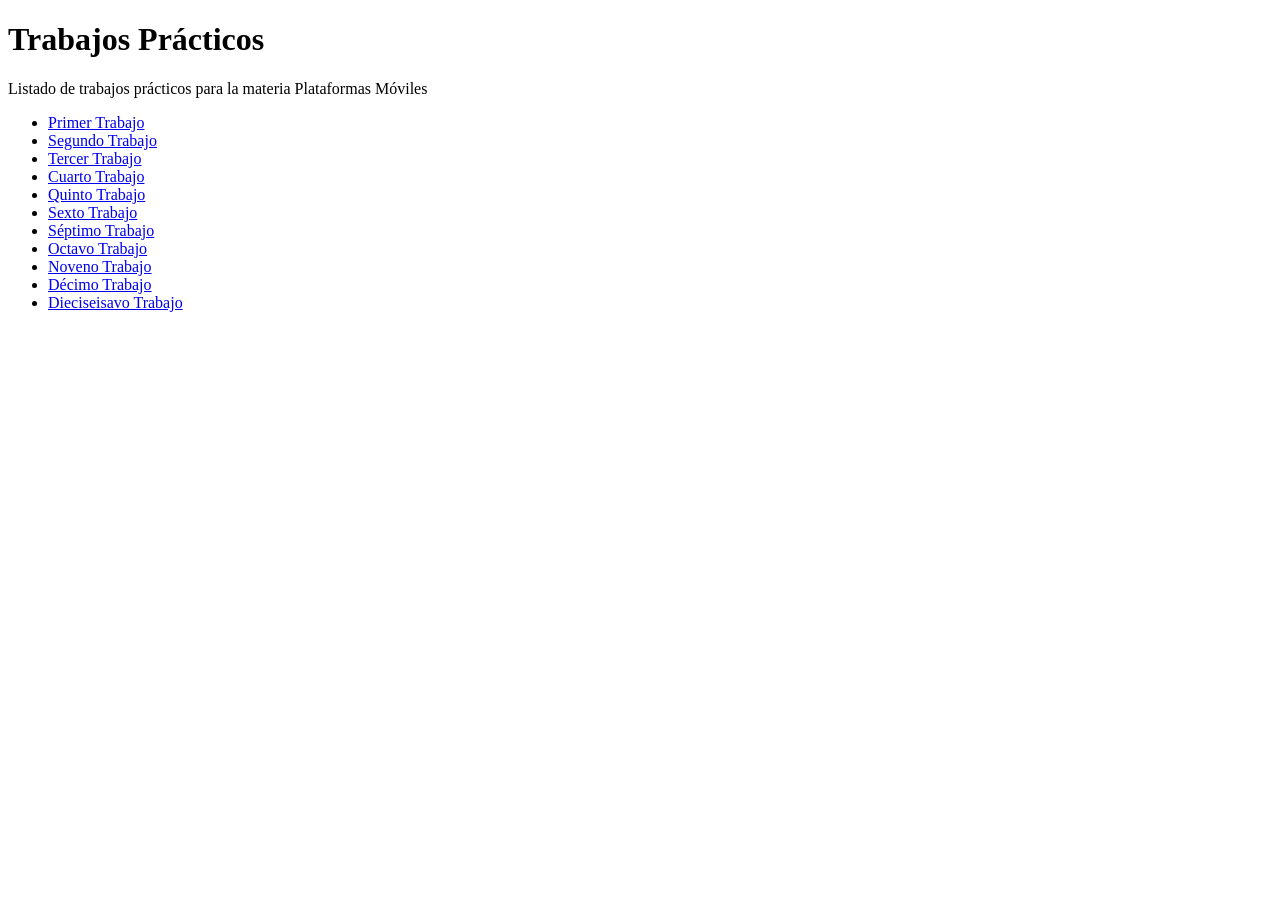
<file: index.html>
<!DOCTYPE html>
<html>
   <head>
      <title>Hola Mundo!</title>
   </head>
   <body>
     <h1>Trabajos Prácticos</h1>
     <p>Listado de trabajos prácticos para la materia Plataformas Móviles</p>
     <ul>
       <li><a href="tp-1/">Primer Trabajo</a></li>
       <li><a href="tp-2/index.html">Segundo Trabajo</a></li>
       <li><a href="tp-3/index.html">Tercer Trabajo</a></li>
       <li><a href="tp-4/index.html">Cuarto Trabajo</a></li>
       <li><a href="tp-5/index.html">Quinto Trabajo</a></li>
       <li><a href="tp-6/index.html">Sexto Trabajo</a></li> 
       <li><a href="tp-7/index.html">Séptimo Trabajo</a></li> 
       <li><a href="tp-8/index.html">Octavo Trabajo</a></li> 
       <li><a href="tp-9/index.html">Noveno Trabajo</a></li>
       <li><a href="tp-10/index.html">Décimo Trabajo</a></li>
       <li><a href="tp-16/index.html">Dieciseisavo Trabajo</a></li>
     </ul>
   </body>
</html>
</file>
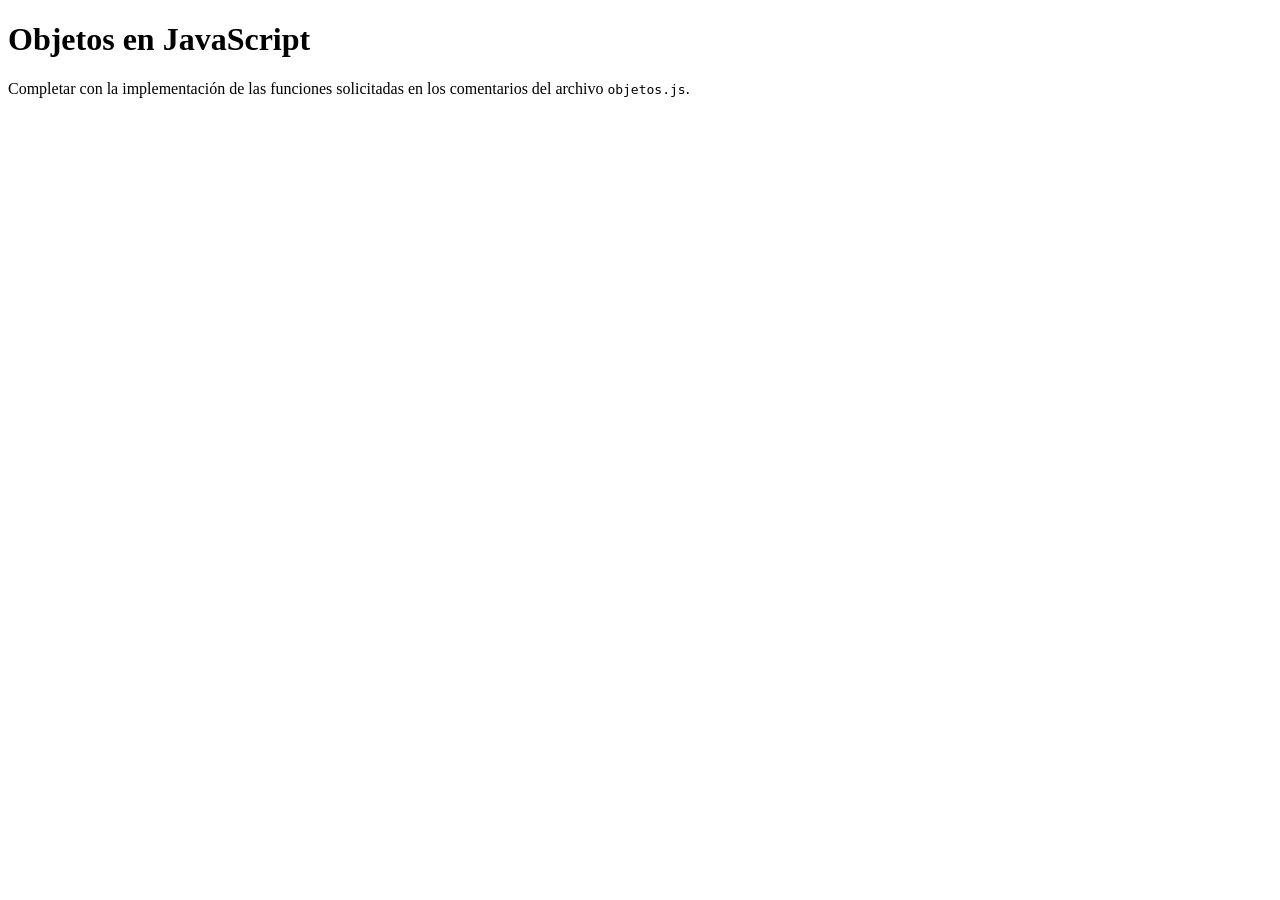
<file: tp-10/index.html>
<!DOCTYPE html>
<html>
<head>
    <meta charset="utf-8">
    <meta name="viewport" content="width=device-width, initial-scale=1">
    <title>Objetos en JavaScript</title>
</head>
<body>
    <h1>Objetos en JavaScript</h1>
    <p>Completar con la implementación de las funciones solicitadas en los comentarios del archivo <code>objetos.js</code>.</p>
    <script src="objetos.js"></script>
</body>
</html>
</file>
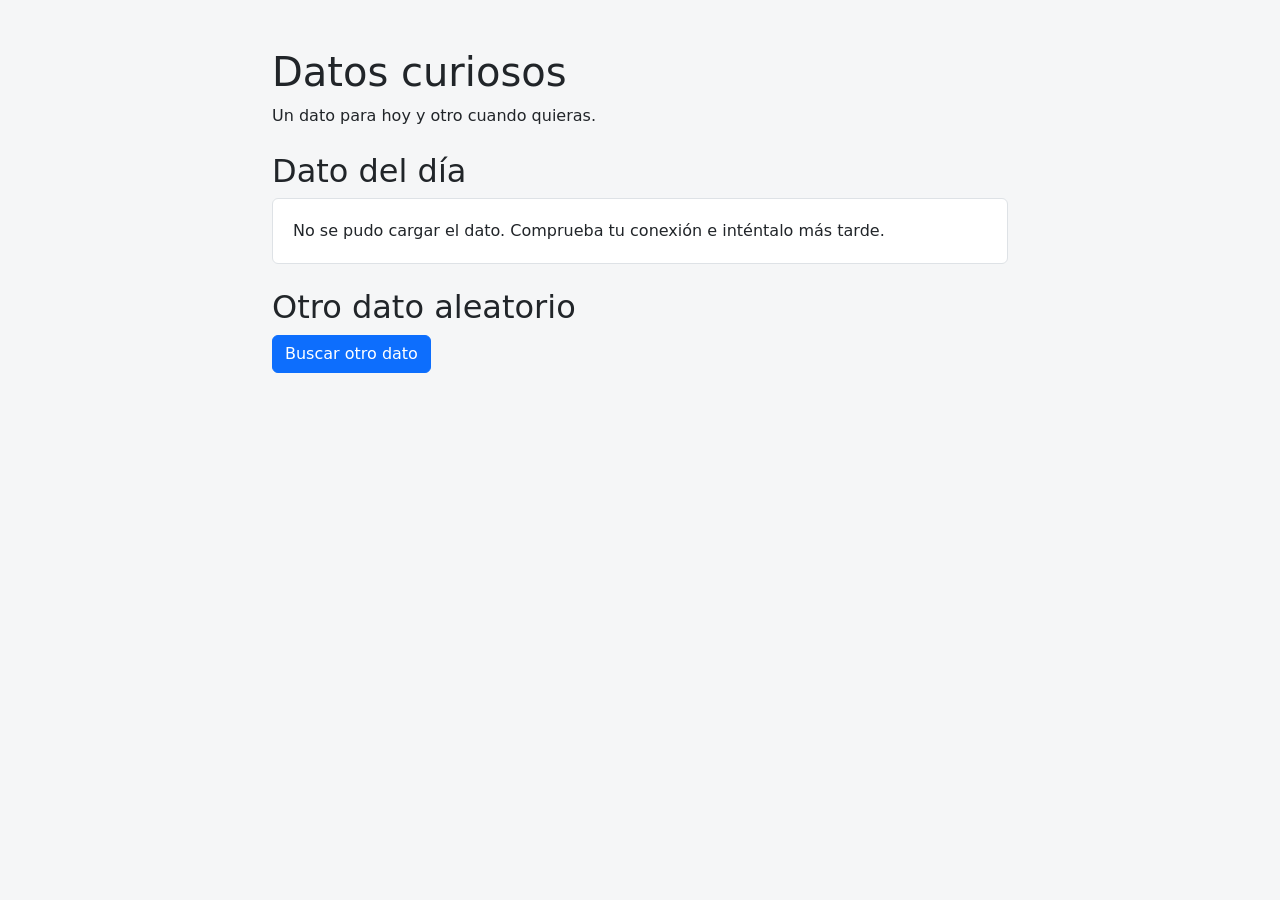
<file: tp-16/index.html>
<!doctype html>
<html lang="es">
<head>
	<meta charset="utf-8">
	<meta name="viewport" content="width=device-width, initial-scale=1">
	<title>Datos curiosos</title>
	<link href="https://cdn.jsdelivr.net/npm/bootstrap@5.3.3/dist/css/bootstrap.min.css" rel="stylesheet">
	<link href="style.css" rel="stylesheet">
	<script src="script.js" defer></script>
</head>
<body>
	<main class="container">
		<h1>Datos curiosos</h1>
		<p>Un dato para hoy y otro cuando quieras.</p>

		<h2>Dato del día</h2>
		<p id="daily-fact">Cargando dato...</p>
		<a id="daily-source" target="_blank" rel="noopener noreferrer" hidden>Ver fuente</a>

		<h2>Otro dato aleatorio</h2>
		<button class="btn btn-primary" id="random-button" type="button">Buscar otro dato</button>
		<p id="random-fact" hidden></p>
		<a id="random-source" target="_blank" rel="noopener noreferrer" hidden>Ver fuente</a>
	</main>
</body>
</html>
</file>
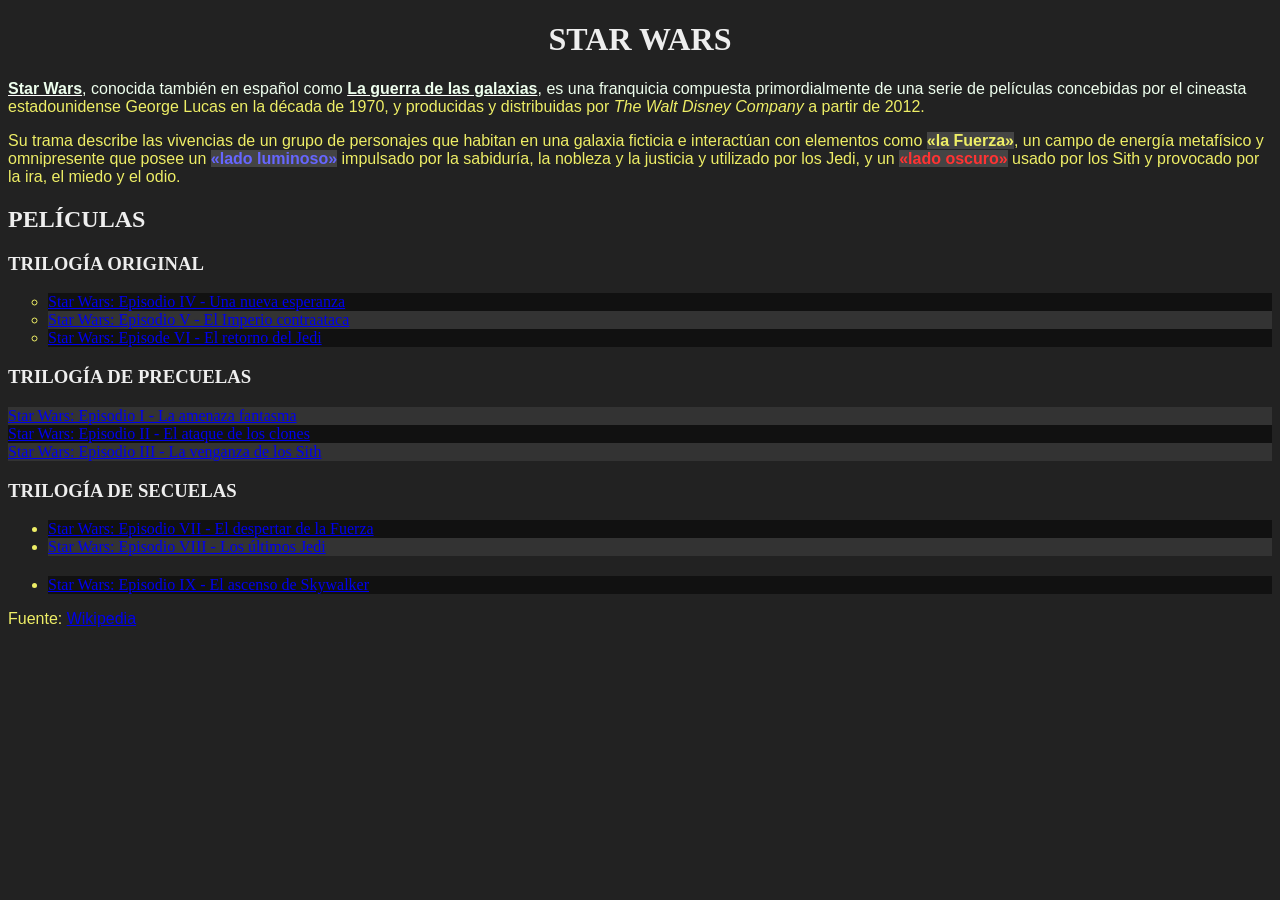
<file: tp-2/index.html>
<!DOCTYPE html>
<html>
<head>
    <meta charset="utf-8">
    <meta name="viewport" content="width=device-width, initial-scale=1">
    <title>TP2 - Selectores CSS</title>
    <link rel="stylesheet" href="index_style.css">
</head>
<body>
    <h1>Star Wars</h1>
    <p><span class="first-line"><strong>Star Wars</strong>, conocida también en español como <strong>La guerra de las galaxias</strong>, es una franquicia compuesta primordialmente de una serie de películas concebidas por el cineasta</span> estadounidense George Lucas en la década de 1970, y producidas y distribuidas por <a>The Walt Disney Company</a> a partir de 2012.</p>
    <p>Su trama describe las vivencias de un grupo de personajes que habitan en una galaxia ficticia e interactúan con elementos como <span class="the-force">«la Fuerza»</span>, un campo de energía metafísico y omnipresente que posee un <span class="the-force light-side">«lado luminoso»</span> impulsado por la sabiduría, la nobleza y la justicia y utilizado por los Jedi, y un <span class="the-force dark-side">«lado oscuro»</span> usado por los Sith y provocado por la ira, el miedo y el odio.</p>
    <h2>Películas</h2>
    <h3>Trilogía Original</h3>
    <ul id="og-trilogy" class="movies-list">
        <li id="a"><a href="https://es.wikipedia.org/wiki/Star_Wars:_Episodio_IV_-_Una_nueva_esperanza">Star Wars: Episodio IV - Una nueva esperanza</a></li>
        <li id="b"><a href="https://es.wikipedia.org/wiki/Star_Wars:_Episodio_V_-_El_Imperio_contraataca">Star Wars: Episodio V - El Imperio contraataca</a></li>
        <li id="a"><a href="https://es.wikipedia.org/wiki/Star_Wars:_Episode_VI_-_Return_of_the_Jedi">Star Wars: Episode VI - El retorno del Jedi</a></li>
    </ul>
    <h3>Trilogía de precuelas</h3>
    <ul id="pre-trilogy" class="movies-list">
        <li id="b"><a href="https://es.wikipedia.org/wiki/Star_Wars:_Episodio_I_-_La_amenaza_fantasma">Star Wars: Episodio I - La amenaza fantasma</a></li>
        <li id="a"><a href="https://es.wikipedia.org/wiki/Star_Wars:_Episodio_II_-_El_ataque_de_los_clones">Star Wars: Episodio II - El ataque de los clones</a></li>
        <li id="b"><a href="https://es.wikipedia.org/wiki/Star_Wars:_Episodio_III_-_La_venganza_de_los_Sith">Star Wars: Episodio III - La venganza de los Sith</a></li>
    </ul>
    <h3>Trilogía de secuelas</h3>
    <ul class="movies-list">
        <li id="a"><a href="https://es.wikipedia.org/wiki/Star_Wars:_Episodio_VII_-_El_despertar_de_la_Fuerza">Star Wars: Episodio VII - El despertar de la Fuerza</a></li>
        <li id="b"><a href="https://es.wikipedia.org/wiki/Star_Wars:_Episodio_VIII_-_Los_últimos_Jedi">Star Wars: Episodio VIII - Los últimos Jedi</a></li>
        <li id="a" class="last"><a href="https://es.wikipedia.org/wiki/Star_Wars:_Episodio_IX_-_El_ascenso_de_Skywalker">Star Wars: Episodio IX - El ascenso de Skywalker</a></li>
    </ul>
    <p>Fuente: <a href="https://es.wikipedia.org/wiki/Star_Wars">Wikipedia</a></p>
</body>
</html>
</file>
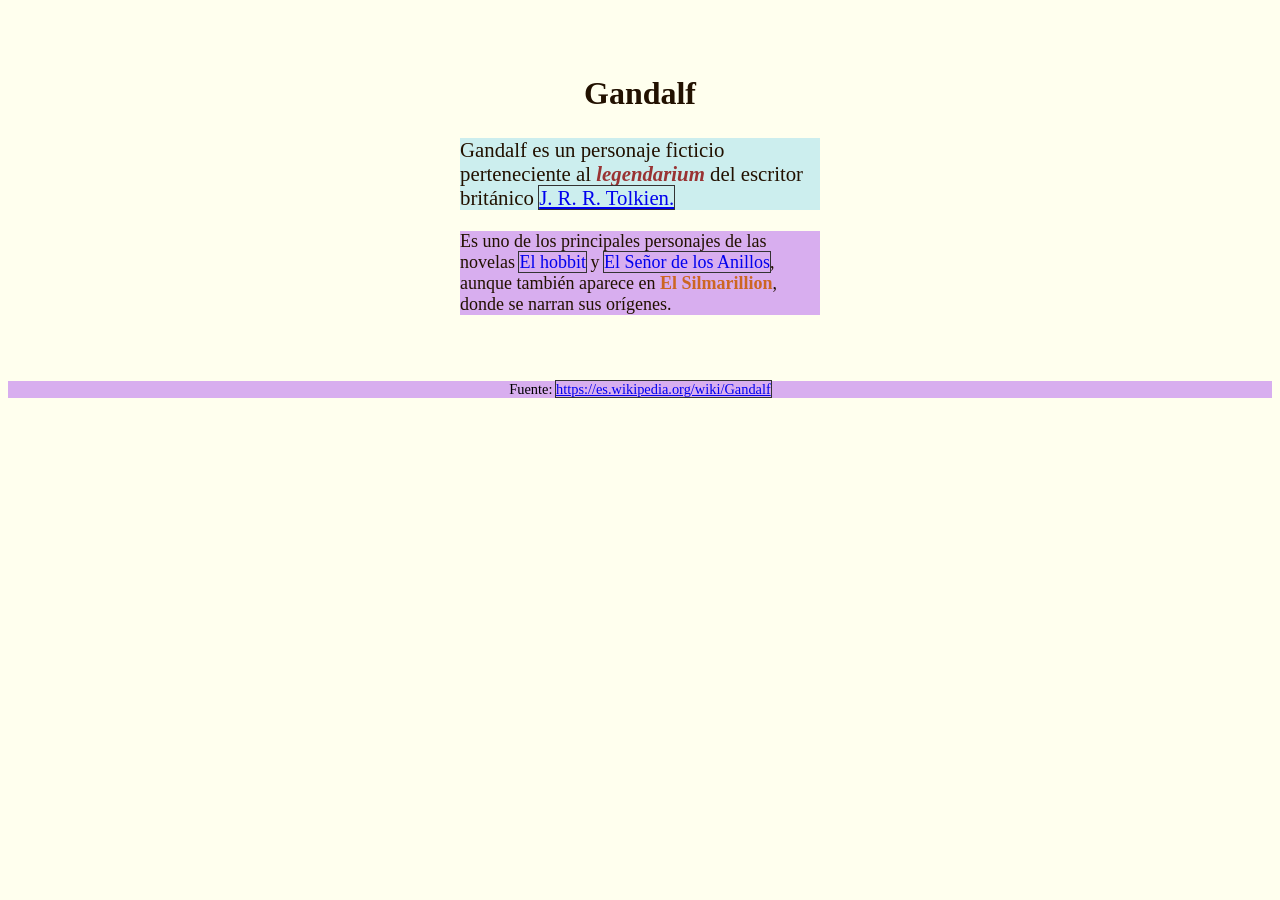
<file: tp-3/index.html>
<!DOCTYPE html>
<html lang="es">
<head>
	<meta charset="utf-8">
	<meta name="viewport" content="width=device-width, initial-scale=1">
	<title>TP3 - Especificidad CSS</title>
	<link rel="stylesheet" type="text/css" href="style.css">
	<style type="text/css">
		body {
			font-size: 18px;
			background-color: #ffe;
			color: #210;
		}

		#contenedor {
			max-width: 40ch;
			margin: 2rem auto;
			padding: 1rem;
		}

		h1 {
			font-size: 2rem;
			text-align: left;
		}

		p {
			font-family: sans-serif;
		}

		#primer-parrafo {
			font-size: 1.3rem;
			background-color: #eec;
		}

		p.importante em {
			font-weight: bold;
			color: #144;
		}

		p.novelas a {
			outline: none;
			text-decoration: none;
		}
		p.novelas a:hover {
			text-decoration: underline;
			background-color: #ccd;
		}

		body p.fuente.parrafo {
			color: #bbb;
			font-size: 0.9rem;
			opacity: 50%;
			text-align: center;
		}
		/*6*/
		body p.fuente.parrafo {
        	opacity: 100%;
    	}

		/*bonus tracks*/
		
	</style>
</head>
<body>
	<article id="contenedor">
		<h1 class="titulo">Gandalf</h1>
		
		<p id="primer-parrafo" class="importante parrafo">
			Gandalf es un personaje ficticio perteneciente al <em>legendarium</em> del escritor británico <a href="https://es.wikipedia.org/wiki/J._R._R._Tolkien">J. R. R. Tolkien.</a>
		</p>
		
		<p class="novelas parrafo">
			Es uno de los principales personajes de las novelas <a href="https://es.wikipedia.org/wiki/El_hobbit">El hobbit</a> y <a href="https://es.wikipedia.org/wiki/El_Señor_de_los_Anillos">El Señor de los Anillos</a>, aunque también aparece en <span class="complicado" style="color: #622">El Silmarillion</span>, donde se narran sus orígenes.
		</p>
	</article>

	<p class="fuente parrafo">
		Fuente: <a href="https://es.wikipedia.org/wiki/Gandalf">https://es.wikipedia.org/wiki/Gandalf</a>
	</p>
</body>
</html>
</file>
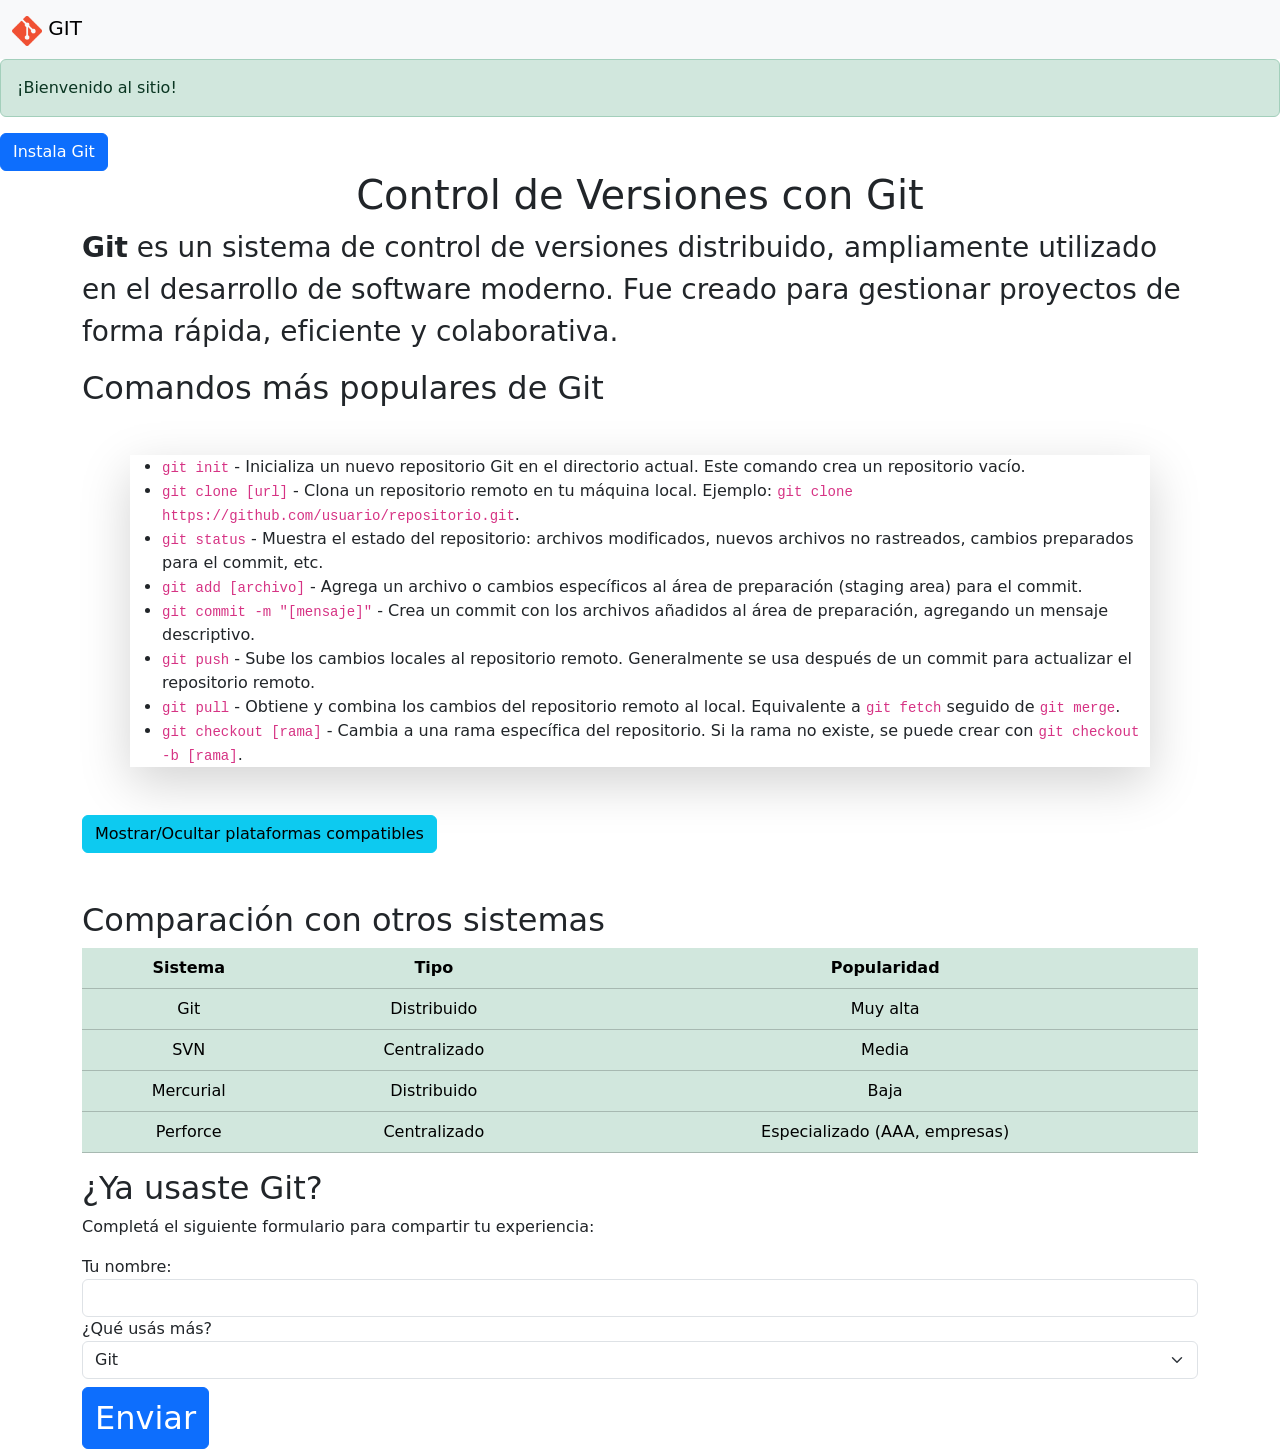
<file: tp-5/index.html>
<!DOCTYPE html>
<html lang="es">
<head>
    <meta charset="UTF-8">
    <meta name="viewport" content="width=device-width, initial-scale=1.0">
    <title>Control de Versiones con Git</title>
    <link href="https://cdn.jsdelivr.net/npm/bootstrap@5.3.0/dist/css/bootstrap.min.css" rel="stylesheet" integrity="sha384-9ndCyUaIbzAi2FUVXJi0CjmCapSmO7SnpJef0486qhLnuZ2cdeRhO02iuK6FUUVM" crossorigin="anonymous">
</head>
<body>
    <nav class="navbar bg-body-tertiary">
        <div class="container-fluid">
            <a class="navbar-brand" href="https://git-scm.org">
            <img src="git.png" alt="Logo" width="30" height="30" class="d-inline-block align-text-top">
            GIT
            </a>
        </div>
    </nav>


    <div class="alert alert-success" role="alert">
        ¡Bienvenido al sitio!
    </div>


    <button type="button" class="btn btn-primary" data-bs-toggle="modal" data-bs-target="#miModal">
        Instala Git
    </button>
    <div class="modal fade" id="miModal" tabindex="-1">
        <div class="modal-dialog">
            <div class="modal-content">
                <div class="modal-header">
                    <h5 class="modal-title">Link de instalación</h5>
                    <button type="button" class="btn-close" data-bs-dismiss="modal"></button>
                </div>
                <div class="modal-body">
                    <a href="https://git-scm.com/install/windows">¡Haz clic para instalar Git!</a>
                </div>
                <div class="modal-footer">
                    <button type="button" class="btn btn-secondary" data-bs-dismiss="modal">
                        Cerrar
                    </button>
                </div>
            </div>
        </div>
    </div>


    <div class="container">
        <h1 class="text-center">Control de Versiones con Git</h1>

        <p class="fs-3"><strong>Git</strong> es un sistema de control de versiones distribuido, ampliamente utilizado en el desarrollo de
            software moderno. Fue creado para gestionar proyectos de forma rápida, eficiente y colaborativa.</p>

        <h2>Comandos más populares de Git</h2>
        <ul class="m-5 shadow-lg">
            <li><code>git init</code> - Inicializa un nuevo repositorio Git en el directorio actual. Este comando crea un repositorio vacío.</li>
            <li><code>git clone [url]</code> - Clona un repositorio remoto en tu máquina local. Ejemplo: <code>git clone https://github.com/usuario/repositorio.git</code>.</li>
            <li><code>git status</code> - Muestra el estado del repositorio: archivos modificados, nuevos archivos no rastreados, cambios preparados para el commit, etc.</li>
            <li><code>git add [archivo]</code> - Agrega un archivo o cambios específicos al área de preparación (staging area) para el commit.</li>
            <li><code>git commit -m "[mensaje]"</code> - Crea un commit con los archivos añadidos al área de preparación, agregando un mensaje descriptivo.</li>
            <li><code>git push</code> - Sube los cambios locales al repositorio remoto. Generalmente se usa después de un commit para actualizar el repositorio remoto.</li>
            <li><code>git pull</code> - Obtiene y combina los cambios del repositorio remoto al local. Equivalente a <code>git fetch</code> seguido de <code>git merge</code>.</li>
            <li><code>git checkout [rama]</code> - Cambia a una rama específica del repositorio. Si la rama no existe, se puede crear con <code>git checkout -b [rama]</code>.</li>
        </ul>


        
            <button class="btn btn-info" type="button" data-bs-toggle="collapse" data-bs-target="#contenido">
                Mostrar/Ocultar plataformas compatibles
            </button><br><br><br>
        
        <div class="collapse" id="contenido">
            <div class="card card-body">
                Git puede utilizarse junto con GitHub, GitLab y Bitbucket para alojar repositorios remotos.
            </div>
        </div>


        <h2>Comparación con otros sistemas</h2>
        <table class="table table-success text-center">
            <thead>
                <tr>
                    <th>Sistema</th>
                    <th>Tipo</th>
                    <th>Popularidad</th>
                </tr>
            </thead>
            <tbody>
                <tr>
                    <td>Git</td>
                    <td>Distribuido</td>
                    <td>Muy alta</td>
                </tr>
                <tr>
                    <td>SVN</td>
                    <td>Centralizado</td>
                    <td>Media</td>
                </tr>
                <tr>
                    <td>Mercurial</td>
                    <td>Distribuido</td>
                    <td>Baja</td>
                </tr>
                <tr>
                    <td>Perforce</td>
                    <td>Centralizado</td>
                    <td>Especializado (AAA, empresas)</td>
                </tr>
            </tbody>
        </table>

        <h2>¿Ya usaste Git?</h2>
        <p>Completá el siguiente formulario para compartir tu experiencia:</p>

        <form class="form">
            <label for="nombre">Tu nombre:</label>
            <input type="text" id="nombre" name="nombre" class="form-control">

            <label for="experiencia">¿Qué usás más?</label><br>
            <select id="experiencia" name="experiencia" class="form-select">
                <option value="git">Git</option>
                <option value="github">Git + GitHub</option>
                <option value="otro">Otro sistema</option>
                <option value="ninguno">Todavía no uso ninguno</option>
            </select>

            <input type="submit" value="Enviar" class="btn btn-primary mt-2 fs-2" >
        </form>
    </div>

    <script src="https://cdn.jsdelivr.net/npm/bootstrap@5.3.0/dist/js/bootstrap.bundle.min.js" integrity="sha384-geWF76RCwLtnZ8qwWowPQNguL3RmwHVBC9FhGdlKrxdiJJigb/j/68SIy3Te4Bkz" crossorigin="anonymous"></script>
</body>
</html>
</file>
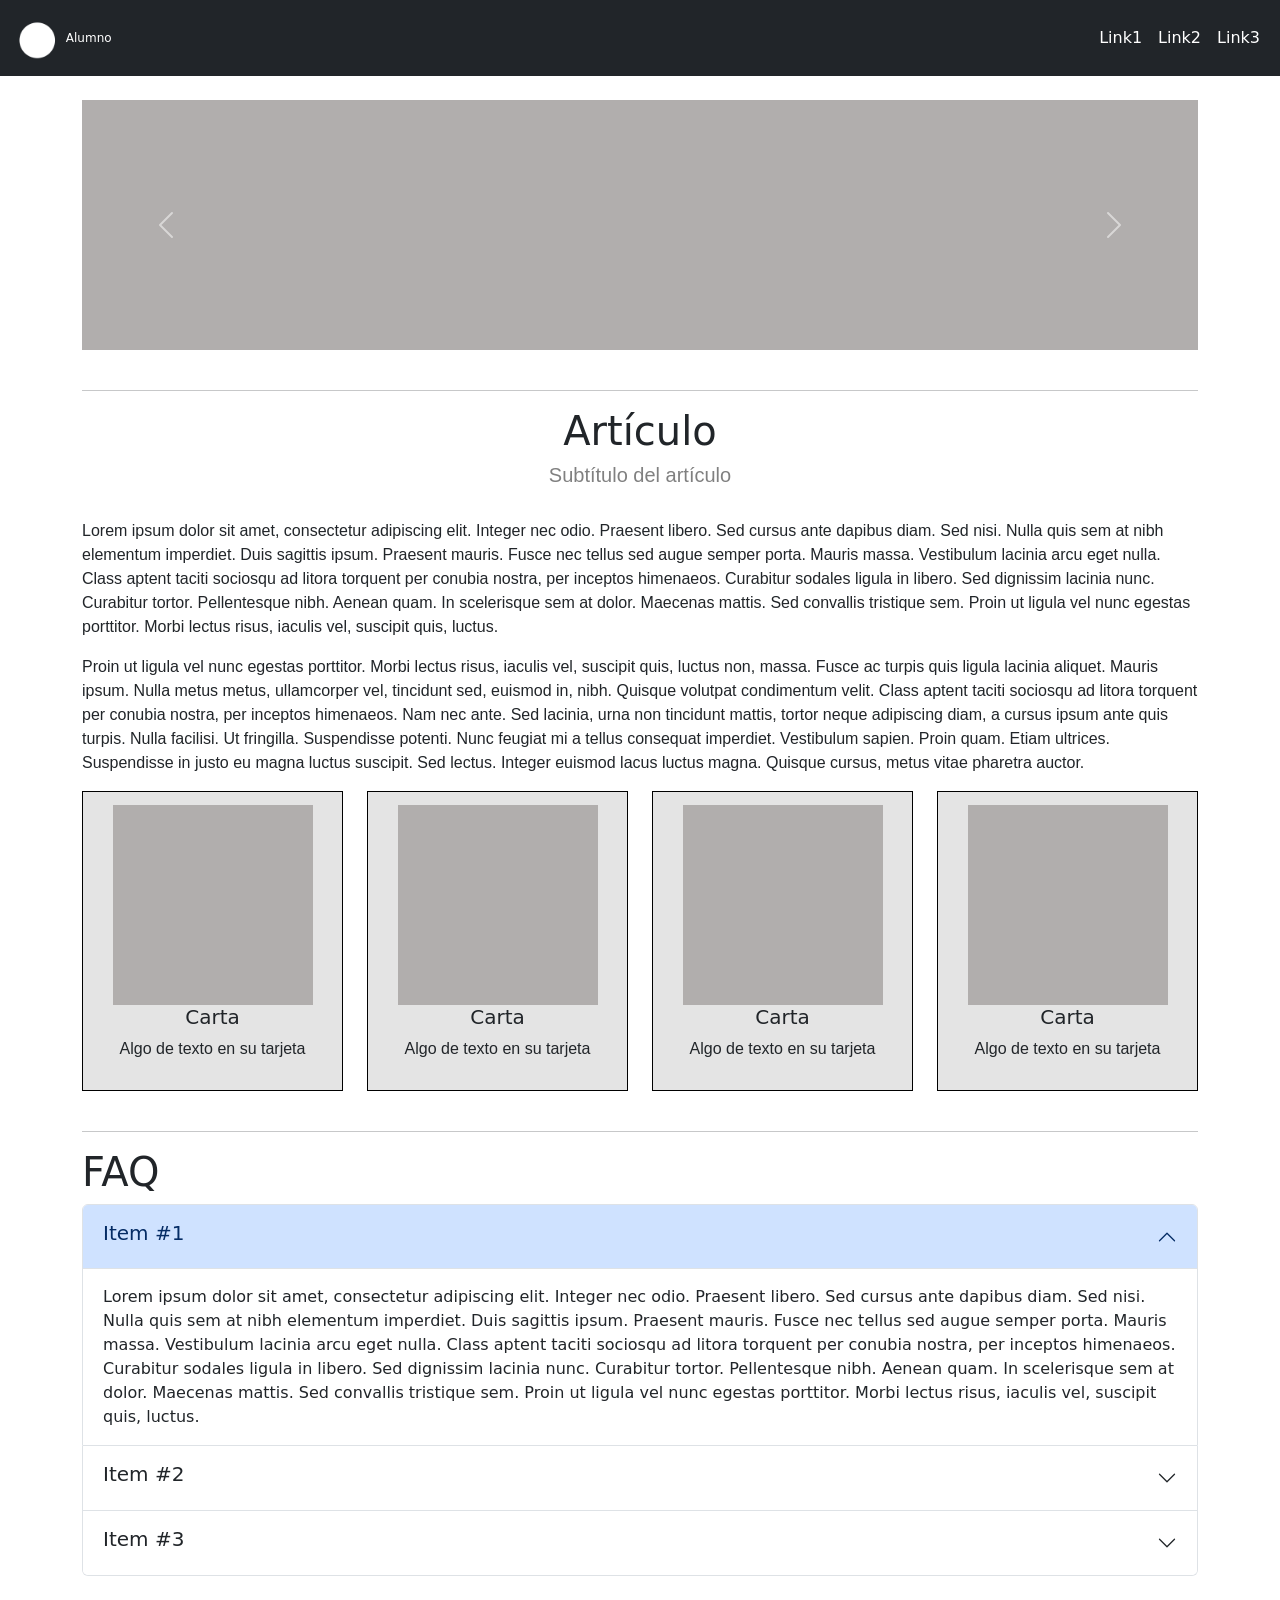
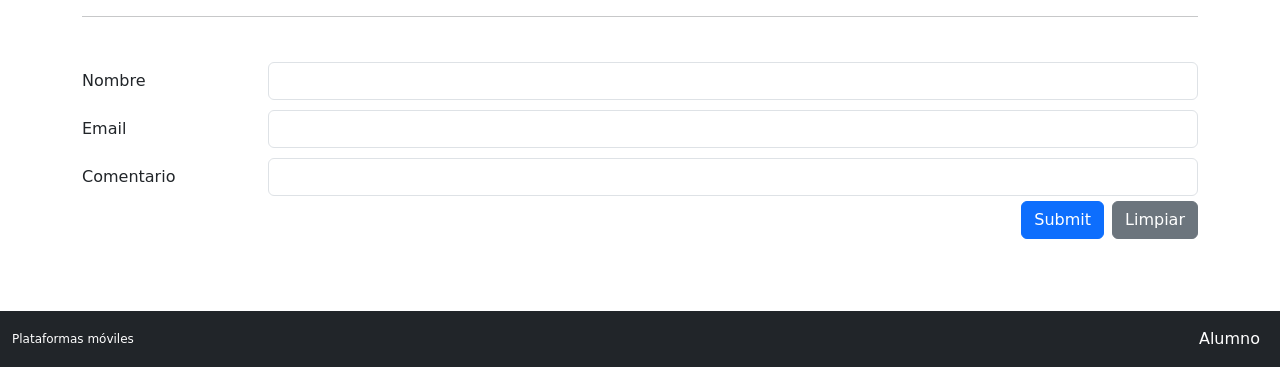
<file: tp-7/index.html>
<!DOCTYPE html>
<html lang="en">
<head>
    <meta charset="UTF-8">
    <meta http-equiv="X-UA-Compatible" content="IE=edge">
    <meta name="viewport" content="width=device-width, initial-scale=1.0">
    <title>tp-7</title>
    <link rel="stylesheet" href="style.css">
    <link href="https://cdn.jsdelivr.net/npm/bootstrap@5.3.0/dist/css/bootstrap.min.css" rel="stylesheet" integrity="sha384-9ndCyUaIbzAi2FUVXJi0CjmCapSmO7SnpJef0486qhLnuZ2cdeRhO02iuK6FUUVM" crossorigin="anonymous">
</head>
<body>
    <!--NAVBAR-->
    <nav class="navbar navbar-expand-lg bg-dark" data-bs-theme="dark">
        <div class="container-fluid">
            <a class="navbar-brand" href="#" style="font-size: 12px;">
                <img src="user.png" alt="Logo" width="50" height="50">
                Alumno
            </a>
            
            <div class="collapse navbar-collapse" id="navbarNavAltMarkup">
                <div class="navbar-nav ms-auto">
                    <a class="nav-link" href="#">Link1</a>
                    <a class="nav-link" href="#">Link2</a>
                    <a class="nav-link" href="#">Link3</a>
                 </div>
            </div>
        </div>
        <!--CONTENIDO OCULTO-->
        <button class="navbar-toggler ms-auto" type="button"
                data-bs-toggle="collapse"
                data-bs-target="#navbarNavAltMarkup">
            <span class="navbar-toggler-icon"></span>
        </button>
    </nav>
    

    <!--CONTAINER-->
    <div class="container">
        <!--CARROUSEL-->
        <br><div id="carousel" class="carousel slide">
            <div class="carousel-inner">
                <div class="carousel-item active">
                    <img src="grey.png" class="d-block w-100" alt="...">
                </div>
                <div class="carousel-item">
                    <img src="black.jpg" class="d-block w-100" alt="...">
                </div>
                <div class="carousel-item">
                    <img src="red.png" class="d-block w-100" alt="...">
                </div>
            </div>
            <button class="carousel-control-prev" type="button" data-bs-target="#carousel" data-bs-slide="prev">
                <span class="carousel-control-prev-icon" aria-hidden="true"></span>
                <span class="visually-hidden">Previous</span>
            </button>
            <button class="carousel-control-next" type="button" data-bs-target="#carousel" data-bs-slide="next">
                <span class="carousel-control-next-icon" aria-hidden="true"></span>
                <span class="visually-hidden">Next</span>
            </button>
        </div>

        <br><hr>

        <!--TÍTULOS-->
        <h1 id="articulo">Artículo</h1>
        <h5 style="text-align: center; font-family: sans-serif; color:grey">Subtítulo del artículo</h3><br>

        <!--TEXTO-->

        <p>Lorem ipsum dolor sit amet, consectetur adipiscing elit. Integer nec odio. Praesent libero. Sed cursus ante dapibus diam. Sed nisi. Nulla quis sem at nibh elementum imperdiet. Duis sagittis ipsum. 
            Praesent mauris. Fusce nec tellus sed augue semper porta. Mauris massa. Vestibulum lacinia arcu eget nulla. Class aptent taciti sociosqu ad litora torquent per conubia nostra, per inceptos himenaeos. 
            Curabitur sodales ligula in libero. Sed dignissim lacinia nunc. Curabitur tortor. Pellentesque nibh. Aenean quam. In scelerisque sem at dolor. Maecenas mattis. Sed convallis tristique sem. Proin ut 
            ligula vel nunc egestas porttitor. Morbi lectus risus, iaculis vel, suscipit quis, luctus.<p>

        <p>Proin ut ligula vel nunc egestas porttitor. Morbi lectus risus, iaculis vel, suscipit quis, luctus non, massa. Fusce ac turpis quis ligula lacinia aliquet. Mauris ipsum. Nulla metus metus, ullamcorper 
            vel, tincidunt sed, euismod in, nibh. Quisque volutpat condimentum velit. Class aptent taciti sociosqu ad litora torquent per conubia nostra, per inceptos himenaeos. Nam nec ante. Sed lacinia, urna non 
            tincidunt mattis, tortor neque adipiscing diam, a cursus ipsum ante quis turpis. Nulla facilisi. Ut fringilla. Suspendisse potenti. Nunc feugiat mi a tellus consequat imperdiet. Vestibulum sapien. Proin 
            quam. Etiam ultrices. Suspendisse in justo eu magna luctus suscipit. Sed lectus. Integer euismod lacus luctus magna. Quisque cursus, metus vitae pharetra auctor.</p>
        
        <!--GRID-->
        <div class="container-sm g-0">
            <div class="row g-4">
                <div class="col-12 col-lg-3 col-md-6">
                    <div class="content s1">
                        <img src="grey.png" alt="">
                        <h5>Carta</h5>
                        <p style="font-weight: 20;">Algo de texto en su tarjeta</p>
                    </div>
                </div>
                <div class="col-12 col-lg-3 col-md-6">
                    <div class="content s2">
                        <img src="grey.png" alt="">
                        <h5>Carta</h5>
                        <p style="font-weight: 20;">Algo de texto en su tarjeta</p>
                    </div>
                </div>
                <div class="col-12 col-lg-3 col-md-6">
                    <div class="content s3">
                        <img src="grey.png" alt="">
                        <h5>Carta</h5>
                        <p style="font-weight: 20;">Algo de texto en su tarjeta</p>
                    </div>
                </div>
                <div class="col-12 col-lg-3 col-md-6">
                    <div class="content s4">
                        <img src="grey.png" alt="">
                        <h5>Carta</h5>
                        <p style="font-weight: 20;">Algo de texto en su tarjeta</p>
                    </div>
                </div>
            </div>
        </div>

        <br><hr>

        <h1>FAQ</h1>

        <!--ACORDEÓN-->
        <div class="accordion" id="accordionExample">
            <div class="accordion-item">
              <h2 class="accordion-header">
                <button class="accordion-button" type="button" data-bs-toggle="collapse" data-bs-target="#collapseOne" aria-expanded="true" aria-controls="collapseOne">
                  <h5>Item #1</h5>
                </button>
              </h2>
              <div id="collapseOne" class="accordion-collapse collapse show" data-bs-parent="#accordionExample">
                <div class="accordion-body">
                    Lorem ipsum dolor sit amet, consectetur adipiscing elit. Integer nec odio. Praesent libero. Sed cursus ante dapibus diam. Sed nisi. Nulla quis sem at nibh elementum imperdiet. Duis sagittis ipsum. 
                    Praesent mauris. Fusce nec tellus sed augue semper porta. Mauris massa. Vestibulum lacinia arcu eget nulla. Class aptent taciti sociosqu ad litora torquent per conubia nostra, per inceptos himenaeos. 
                    Curabitur sodales ligula in libero. Sed dignissim lacinia nunc. Curabitur tortor. Pellentesque nibh. Aenean quam. In scelerisque sem at dolor. Maecenas mattis. Sed convallis tristique sem. Proin ut 
                    ligula vel nunc egestas porttitor. Morbi lectus risus, iaculis vel, suscipit quis, luctus.
                </div>
              </div>
            </div>
            <div class="accordion-item">
              <h2 class="accordion-header">
                <button class="accordion-button collapsed" type="button" data-bs-toggle="collapse" data-bs-target="#collapseTwo" aria-expanded="false" aria-controls="collapseTwo">
                  <h5>Item #2</h5>
                </button>
              </h2>
              <div id="collapseTwo" class="accordion-collapse collapse" data-bs-parent="#accordionExample">
                <div class="accordion-body">
                    Lorem ipsum dolor sit amet, consectetur adipiscing elit. Integer nec odio. Praesent libero. Sed cursus ante dapibus diam. Sed nisi. Nulla quis sem at nibh elementum imperdiet. Duis sagittis ipsum. 
                    Praesent mauris. Fusce nec tellus sed augue semper porta. Mauris massa. Vestibulum lacinia arcu eget nulla. Class aptent taciti sociosqu ad litora torquent per conubia nostra, per inceptos himenaeos. 
                    Curabitur sodales ligula in libero. Sed dignissim lacinia nunc. Curabitur tortor. Pellentesque nibh. Aenean quam. In scelerisque sem at dolor. Maecenas mattis. Sed convallis tristique sem. Proin ut 
                    ligula vel nunc egestas porttitor. Morbi lectus risus, iaculis vel, suscipit quis, luctus.
                </div>
              </div>
            </div>
            <div class="accordion-item">
              <h2 class="accordion-header">
                <button class="accordion-button collapsed" type="button" data-bs-toggle="collapse" data-bs-target="#collapseThree" aria-expanded="false" aria-controls="collapseThree">
                  <h5>Item #3</h5>
                </button>
              </h2>
              <div id="collapseThree" class="accordion-collapse collapse" data-bs-parent="#accordionExample">
                <div class="accordion-body">
                    Lorem ipsum dolor sit amet, consectetur adipiscing elit. Integer nec odio. Praesent libero. Sed cursus ante dapibus diam. Sed nisi. Nulla quis sem at nibh elementum imperdiet. Duis sagittis ipsum. 
                    Praesent mauris. Fusce nec tellus sed augue semper porta. Mauris massa. Vestibulum lacinia arcu eget nulla. Class aptent taciti sociosqu ad litora torquent per conubia nostra, per inceptos himenaeos. 
                    Curabitur sodales ligula in libero. Sed dignissim lacinia nunc. Curabitur tortor. Pellentesque nibh. Aenean quam. In scelerisque sem at dolor. Maecenas mattis. Sed convallis tristique sem. Proin ut 
                    ligula vel nunc egestas porttitor. Morbi lectus risus, iaculis vel, suscipit quis, luctus.
                </div>
              </div>
            </div>
          </div>

        <br><hr><br>

        <!--FORMULARIO-->
        <form>
            <div class="row g-0 align-items-center">
                <div class="col-12 col-lg-2">Nombre</div>
                <div class="col-12 col-lg-10"><input type="text" class="form-control" id="exampleInputEmail1"></div><br><br>
                            
                <div class="col-12 col-lg-2">Email</div>
                <div class="col-12 col-lg-10"><input type="text" class="form-control" id="exampleInputPassword1"></div><br><br>
                            
                <div class="col-12 col-lg-2">Comentario</div>
                <div class="col-12 col-lg-10"><input type="text" class="form-control" id="exampleInputPassword1"></div><br><br>       
                
                <div class="d-flex justify-content-center justify-content-md-end justify-content-lg-end gap-2">
                    <button type="submit" class="btn btn-primary">Submit</button>
                    <button type="reset" class="btn btn-secondary">Limpiar</button>
                </div>
            </div>
        </form>

        <script src="https://cdn.jsdelivr.net/npm/bootstrap@5.3.0/dist/js/bootstrap.bundle.min.js" integrity="sha384-geWF76RCwLtnZ8qwWowPQNguL3RmwHVBC9FhGdlKrxdiJJigb/j/68SIy3Te4Bkz" crossorigin="anonymous"></script>
    </div><br><br><br>

    <!--FOOTER-->
    <nav class="navbar navbar-expand-lg bg-dark" data-bs-theme="dark">
        <div class="container-fluid">
            <a class="navbar-brand" href="#" style="font-size: 12px;">
                Plataformas móviles
            </a>
            
            <div class="collapse navbar-collapse" id="navbarNavAltMarkup">
                <div class="navbar-nav ms-auto">
                    <a class="nav-link" href="#">Alumno</a>
                 </div>
            </div>
        </div>
    </nav>
</body>
</html>
</file>
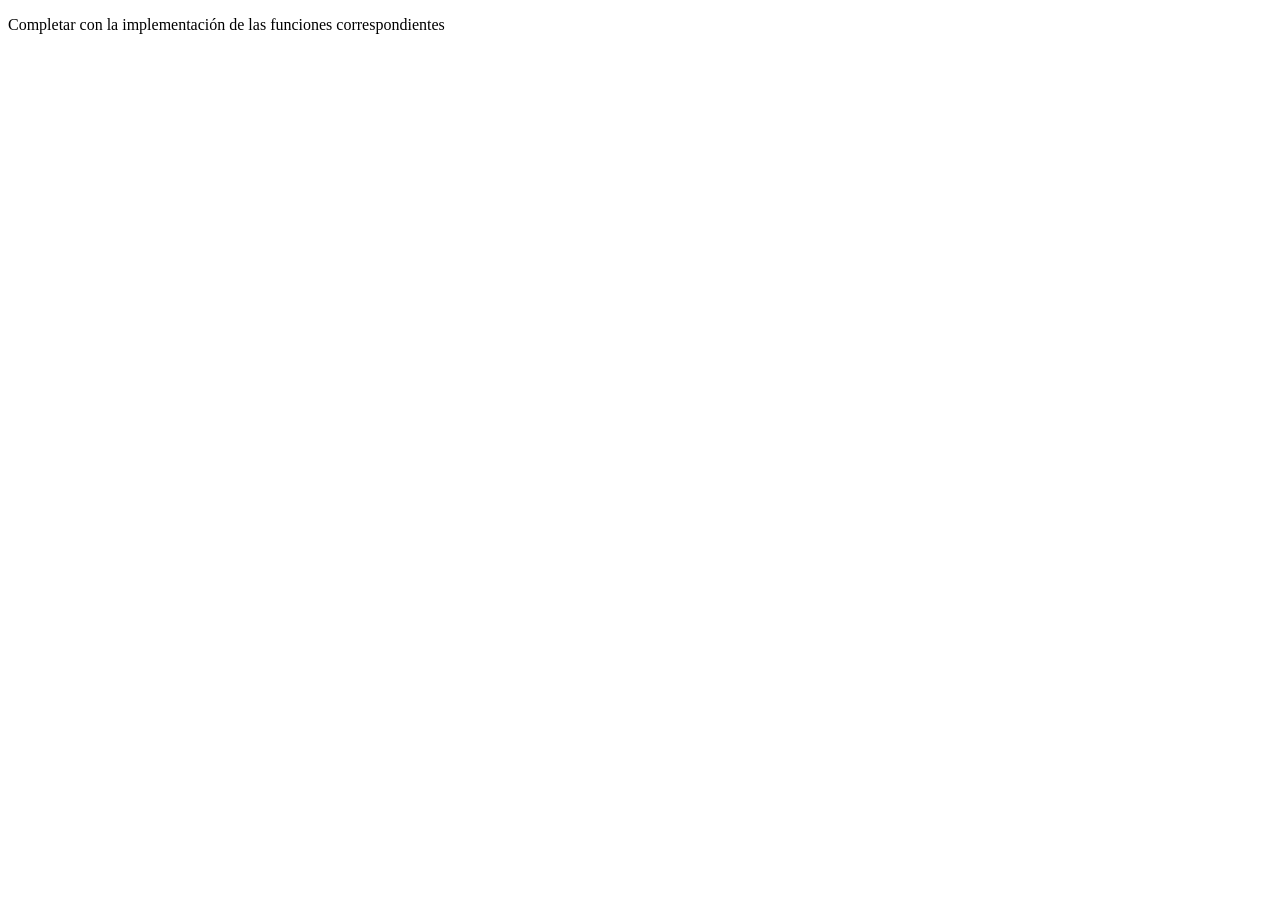
<file: tp-8/index.html>
<!DOCTYPE html>
<html>
<head>
	<meta charset="utf-8">
	<meta name="viewport" content="width=device-width, initial-scale=1">
	<title>TP-7: Funciones en JavaScript</title>
</head>
<body>
<p>Completar con la implementación de las funciones correspondientes</p>
<script type="text/javascript">
// Numeros
  
// 1- Implementar una función "suma" que retorne la suma de 2 numeros
// ejemplo: suma(2,3) retorna 5
function suma(num1, num2) {
    return num1 + num2;
}

console.log("Resultados de suma():")
console.log(suma(2,3)); // 5
console.log(suma(4,4)); // 8
console.log(suma(-10,10)); // 0


// 2- Implementar una función "elevarAlCubo" que eleve al cubo un numero
// ejemplo: elevarAlCubo(3) retorna 27

function elevarAlCubo(num) {
    return num*num*num;
}

console.log("Resultados de elevarAlCubo():")
console.log(elevarAlCubo(3)); // 27
console.log(elevarAlCubo(99)); // 970299

// 3- Implementar una función "restoDivisionEntera" para devolver el resto de una división entera entre un dividendo y un divisor
// ejemplo: restoDivisionEntera(3,2) retorna 1

function restoDivisionEntera(num,num2) {
    return num%num2;
}

console.log("Resultados de restoDivisionEntera():")
console.log(restoDivisionEntera(1,3)); // 1
console.log(restoDivisionEntera(2,3)); // 2
console.log(restoDivisionEntera(3,3)); // 0
console.log(restoDivisionEntera(4,3)); // 1


// 4- Implementar una función "numeroPi" para devolver el numero PI
// ejemplo: numeroPi() retorna 3,14...

function numeroPi() {
    return Math.PI;
}

console.log("Resultado de numeroPi():")
console.log(numeroPi())


// 5- Implementar una función "numeroRandom" para devolver un número random (aleatorio)
// ejemplo: numeroRandom() retorna 0,123...

function numeroRandom() {
    return Math.random();
}

console.log("Resultados de numeroRandom():")
console.log(numeroRandom())
console.log(numeroRandom())
console.log(numeroRandom())


// 6- Implementar una función "numeroRandomDesdeHasta" para devolver un número random entre 2 valores recibidos como parámetros
// ejemplo: numeroRandomDesdeHasta(1,6) retorna 3

function numeroRandomDesdeHasta(num,num2) {
    return Math.floor(Math.random() * (num2 - num + 1)) + num;
}

console.log("Resultados de numeroRandomDesdeHasta():")
console.log(numeroRandomDesdeHasta(1,6))
console.log(numeroRandomDesdeHasta(2,5))
console.log(numeroRandomDesdeHasta(3,4))


// 7- Implementar una función "esPar" que reciba un número como parámetro y devuelva verdadero si el número es par, o falso si es impar
// ejemplo: esPar(4) retorna true, esPar(5) retorna false

function esPar(num) {
    return num%2==0;
}

console.log("Resultados de esPar():")
console.log(esPar(4)); // true
console.log(esPar(5)); // false
console.log(esPar(0)); // true
console.log(esPar(-2)); // true


// 8- Implementar una función "esPositivo" que reciba un número y devuelva true si el número es positivo, o false si es negativo o cero
// ejemplo: esPositivo(4) retorna true, esPositivo(-3) retorna false

function esPositivo(num) {
    return num>0;
}

console.log("Resultados de esPositivo():")
console.log(esPositivo(4)); // true
console.log(esPositivo(-3)); // false
console.log(esPositivo(0)); // false

// 9- Implementar una función "clasificarNumero" que reciba un número y retorne un mensaje indicando si el número es par o impar, y si es positivo o negativo
// ejemplo: clasificarNumero(4) retorna "El número 4 es par y positivo."
// ejemplo: clasificarNumero(-3) retorna "El número -3 es impar y negativo."

function clasificarNumero(num) {
  let clasificado;
  
  if (num>0){
    clasificado="Positivo ";
  }else{
    clasificado="Negativo ";
  }
  
  if (num%2==0){
    clasificado+="par";
  }else{
    clasificado+="impar";
  }
  
  return clasificado;
}

console.log("Resultados de clasificarNumero():")
console.log(clasificarNumero(4)); // "El número 4 es par y positivo."
console.log(clasificarNumero(-3)); // "El número -3 es impar y negativo."
console.log(clasificarNumero(0)); // "El número 0 es par y no positivo."

// Cadenas de Caracteres

// 10- Implementar una función "transformarMayuscula" que transforme a mayúscula la cadena de caracteres recibida como parámetro
// ejemplo: transformarMayuscula("Plataformas Móviles") retorna "PLATAFORMAS MÓVILES"

function transformarMayuscula(text) {
    return text.toUpperCase();
}

console.log("Resultados de transformarMayuscula():")
console.log(transformarMayuscula("Plataformas Móviles"))
console.log(transformarMayuscula("hola mundo"))
console.log(transformarMayuscula("abc"))


// 11- Implementar una función "primeraLetra" que nos devuelva la inicial de la cadena de caracteres recibida como parámetro
// ejemplo: primeraLetra("Plataformas") retorna "P"

function primeraLetra(word) {
    return word.charAt(0);
}

console.log("Resultados de primeraLetra():")
console.log(primeraLetra("Plataformas Móviles"))
console.log(primeraLetra("hola mundo"))
console.log(primeraLetra("abc"))


// 12- Implementar una función "sinPrimeraLetra" que nos devuelva la cadena de caracteres recibida como parámetro sin la primera letra
// ejemplo: sinPrimeraLetra("Plataformas") retorna "lataformas"

function sinPrimeraLetra(word) {
    return word.slice(1);
}

console.log("Resultados de sinPrimeraLetra():")
console.log(sinPrimeraLetra("Plataformas Móviles"))
console.log(sinPrimeraLetra("hola mundo"))
console.log(sinPrimeraLetra("abc"))


// 13- Implementar una función "primeraLetraMayuscula" que devuelve la cadena de caracteres recibida, pero  con su primera letra en mayúscula
// ejemplo: primeraLetraMayuscula("plataformas") retorna "Plataformas"

function primeraLetraMayuscula(word) {
    return word.charAt(0).toUpperCase() + word.slice(1);
}

console.log("Resultados de primeraLetraMayuscula():")
console.log(primeraLetraMayuscula("plataformas móviles"))
console.log(primeraLetraMayuscula("hola mundo"))
console.log(primeraLetraMayuscula("abc"))


// 14- Implementar una función "terminaCon" que devuelve verdadero o falso si la palabra termina con la terminación recibida
// ejemplo: terminaCon("plataformas", "mas") retorna true

function terminaCon(word, end) {
    return word.endsWith(end,end.len);
}

console.log("Resultados de terminaCon():")
console.log(terminaCon("hola", "a")); // true
console.log(terminaCon("hola", "o")); // false
console.log(terminaCon("plataformas", "mas")); // true
console.log(terminaCon("plataformas", "más")); // false

// 15- Implementar una función "palabraInvertida" que devuelva la palabra invertida
// ejemplo: palabraInvertida("hola") retorna "aloh";

function palabraInvertida(word) {
  let back = word.split("").reverse().join("");  
  return back;
}

console.log("Resultados de palabraInvertida():")
console.log(palabraInvertida("plataformas móviles"))
console.log(palabraInvertida("hola mundo"))
console.log(palabraInvertida("abc"))

  
</script>
</body>
</html>
</file>
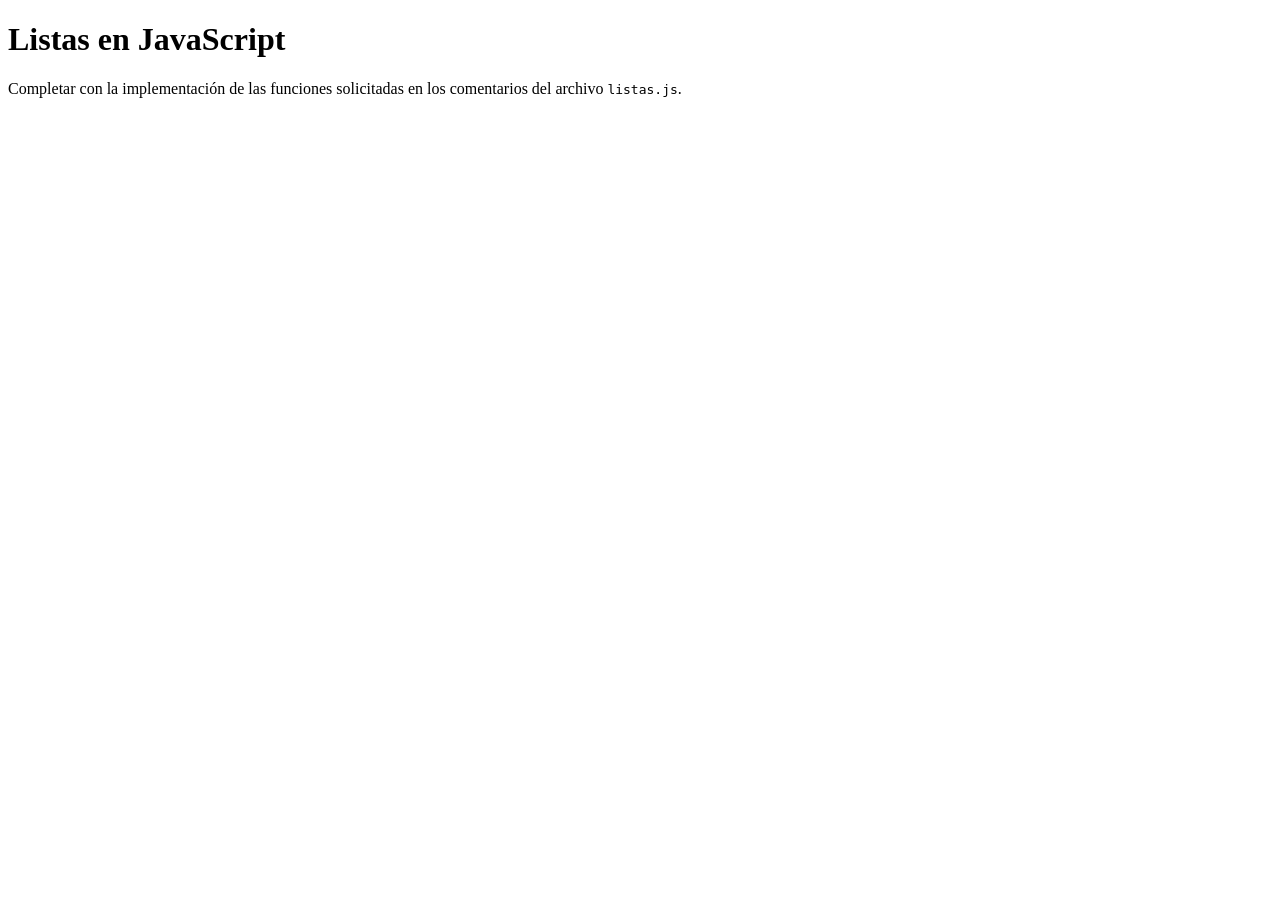
<file: tp-9/index.html>
<!DOCTYPE html>
<html>
<head>
	<meta charset="utf-8">
	<meta name="viewport" content="width=device-width, initial-scale=1">
	<title>Listas en JavaScript</title>
</head>
<body>
    <h1>Listas en JavaScript</h1>
    <p>Completar con la implementación de las funciones solicitadas en los comentarios del archivo <code>listas.js</code>.</p>
    <script src="listas.js"></script>
</body>
</html>
</file>
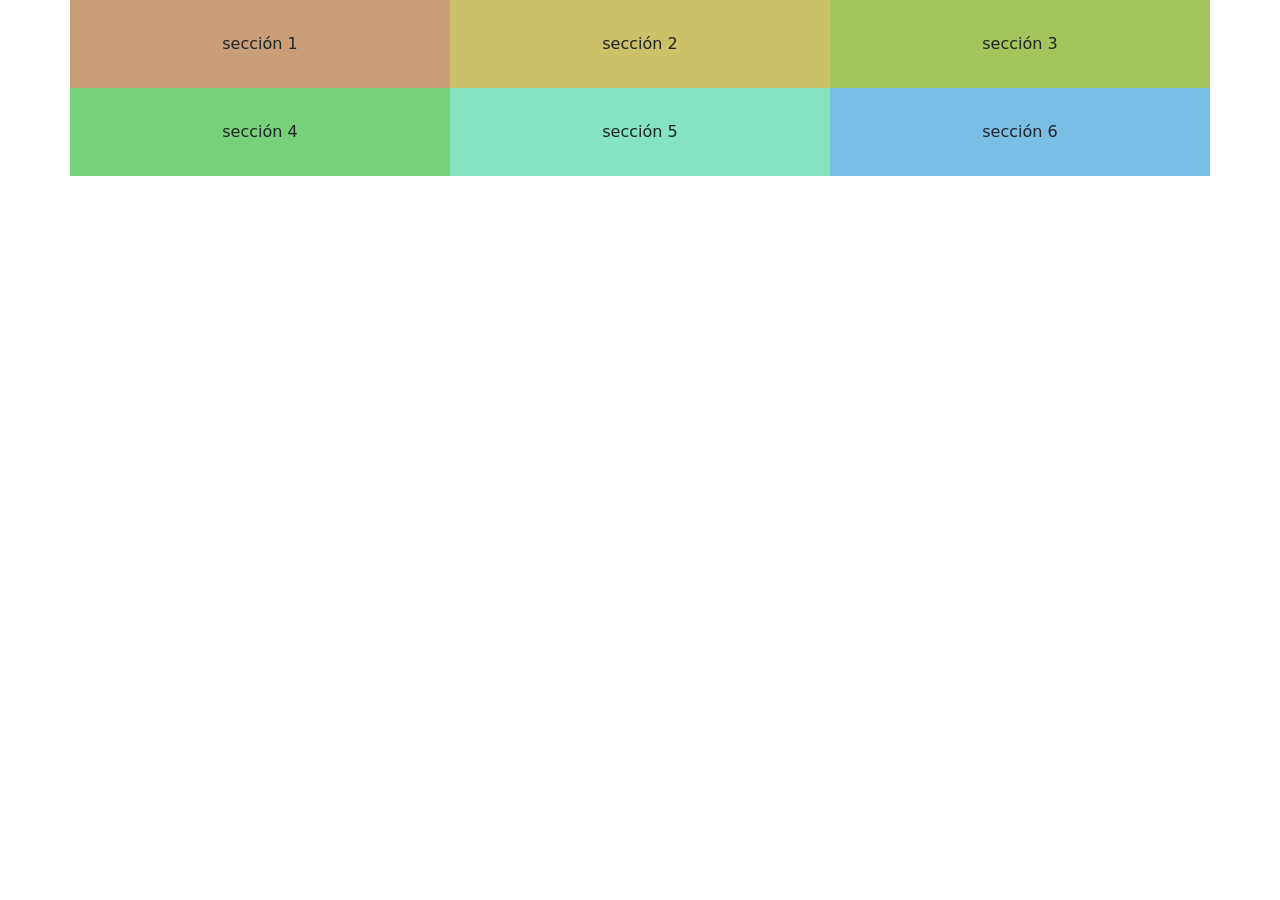
<file: tp-6/layout-1.html>
<!DOCTYPE html>
<html lang="es">
<head>
    <meta charset="UTF-8">
    <meta http-equiv="X-UA-Compatible" content="IE=edge">
    <meta name="viewport" content="width=device-width, initial-scale=1.0">
    <title>Layout N</title>
    <style>
        .content {padding: 2em 0.5em; text-align: center;}
        .s1 {background-color: #ca9f77;}
        .s2 {background-color: #cbc168;}
        .s3 {background-color: #a3c55b;}
        .s4 {background-color: #76d179;}
        .s5 {background-color: #85e3c1;}
        .s6 {background-color: #79bfe5;}
    </style>
    <link href="https://cdn.jsdelivr.net/npm/bootstrap@5.3.0/dist/css/bootstrap.min.css" rel="stylesheet" integrity="sha384-9ndCyUaIbzAi2FUVXJi0CjmCapSmO7SnpJef0486qhLnuZ2cdeRhO02iuK6FUUVM" crossorigin="anonymous">
</head>
<body>
    <div class="container-sm g-0">
        <div class="row g-0">
            <div class="col-12 col-lg-4 col-md-6">
                <div class="content s1">sección 1</div>
            </div>
            <div class="col-12 col-lg-4 col-md-6">
                <div class="content s2">sección 2</div>
            </div>
            <div class="col-12 col-lg-4 col-md-6">
                <div class="content s3">sección 3</div>
            </div>
            <div class="col-12 col-lg-4 col-md-6">
                <div class="content s4">sección 4</div>
            </div>
            <div class="col-12 col-lg-4 col-md-6">
                <div class="content s5">sección 5</div>
            </div>
            <div class="col-12 col-lg-4 col-md-6">
                <div class="content s6">sección 6</div>
            </div>
        </div>
    </div>
    <script src="https://cdn.jsdelivr.net/npm/bootstrap@5.3.0/dist/js/bootstrap.bundle.min.js" integrity="sha384-geWF76RCwLtnZ8qwWowPQNguL3RmwHVBC9FhGdlKrxdiJJigb/j/68SIy3Te4Bkz" crossorigin="anonymous"></script>
</body>
</html>
</file>
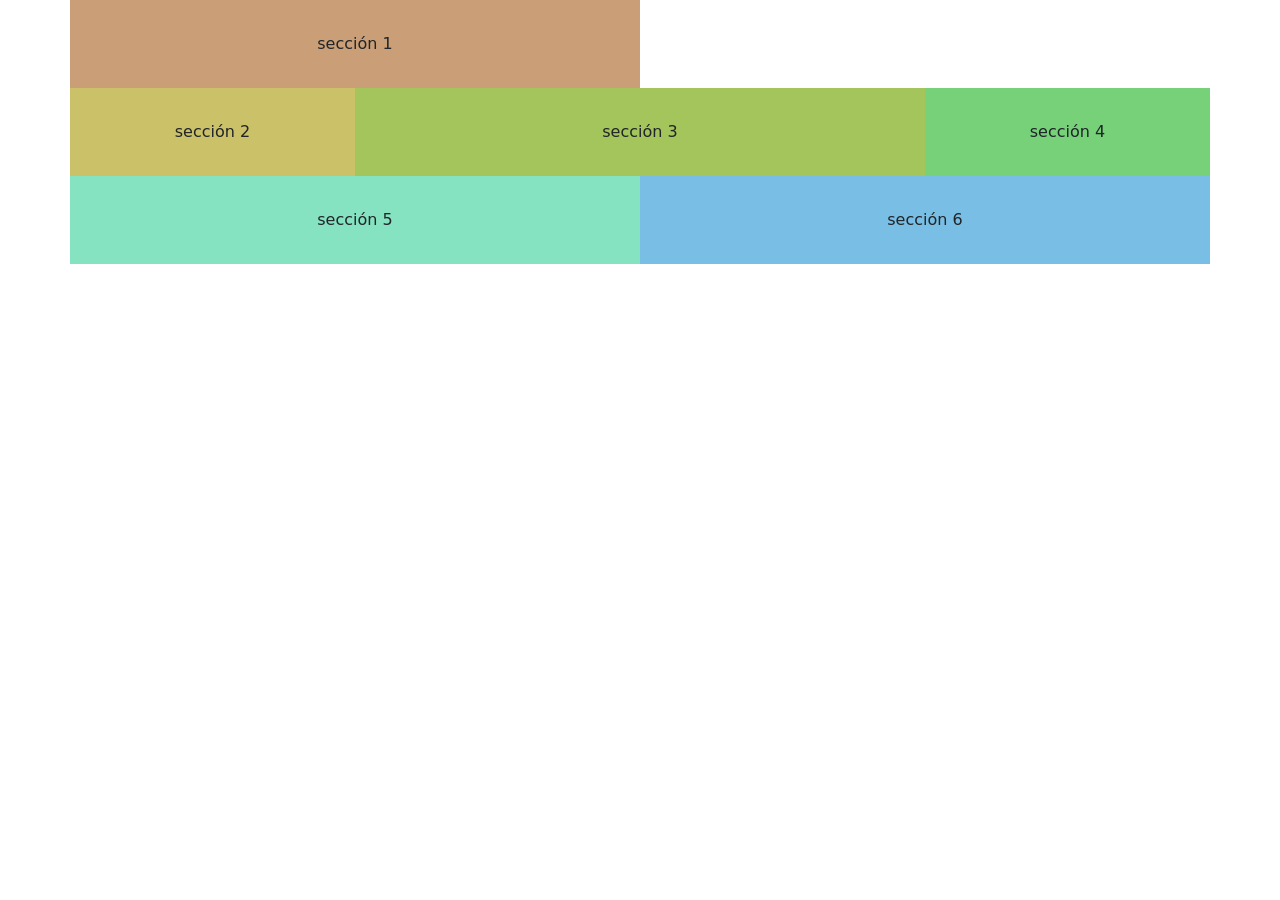
<file: tp-6/layout-2.html>
<!DOCTYPE html>
<html lang="es">
<head>
    <meta charset="UTF-8">
    <meta http-equiv="X-UA-Compatible" content="IE=edge">
    <meta name="viewport" content="width=device-width, initial-scale=1.0">
    <title>Layout N</title>
    <style>
        .content {padding: 2em 0.5em; text-align: center;}
        .s1 {background-color: #ca9f77;}
        .s2 {background-color: #cbc168;}
        .s3 {background-color: #a3c55b;}
        .s4 {background-color: #76d179;}
        .s5 {background-color: #85e3c1;}
        .s6 {background-color: #79bfe5;}
    </style>
    <link href="https://cdn.jsdelivr.net/npm/bootstrap@5.3.0/dist/css/bootstrap.min.css" rel="stylesheet" integrity="sha384-9ndCyUaIbzAi2FUVXJi0CjmCapSmO7SnpJef0486qhLnuZ2cdeRhO02iuK6FUUVM" crossorigin="anonymous">
</head>
<body>
    <div class="container-sm g-0">
        <div class="row g-0">
            <div class="col-12 col-md-6 col-lg-6 ">
                <div class="content s1">sección 1</div>
            </div>
            <div class="col-md-6 col-lg-6 ">
                
            </div>
            <div class="col-12 col-md-4 col-lg-3 ">
                <div class="content s2">sección 2</div>
            </div>
            <div class="col-12 col-md-4 col-lg-6">
                <div class="content s3">sección 3</div>
            </div>
            <div class="col-12 col-md-4 col-lg-3">
                <div class="content s4">sección 4</div>
            </div>
            <div class="col-6 col-md-6 col-lg-6">
                <div class="content s5">sección 5</div>
            </div>
            <div class="col-6 col-md-6 col-lg-6">
                <div class="content s6">sección 6</div>
            </div>
        </div>
    </div>
    <script src="https://cdn.jsdelivr.net/npm/bootstrap@5.3.0/dist/js/bootstrap.bundle.min.js" integrity="sha384-geWF76RCwLtnZ8qwWowPQNguL3RmwHVBC9FhGdlKrxdiJJigb/j/68SIy3Te4Bkz" crossorigin="anonymous"></script>
</body>
</html>
</file>
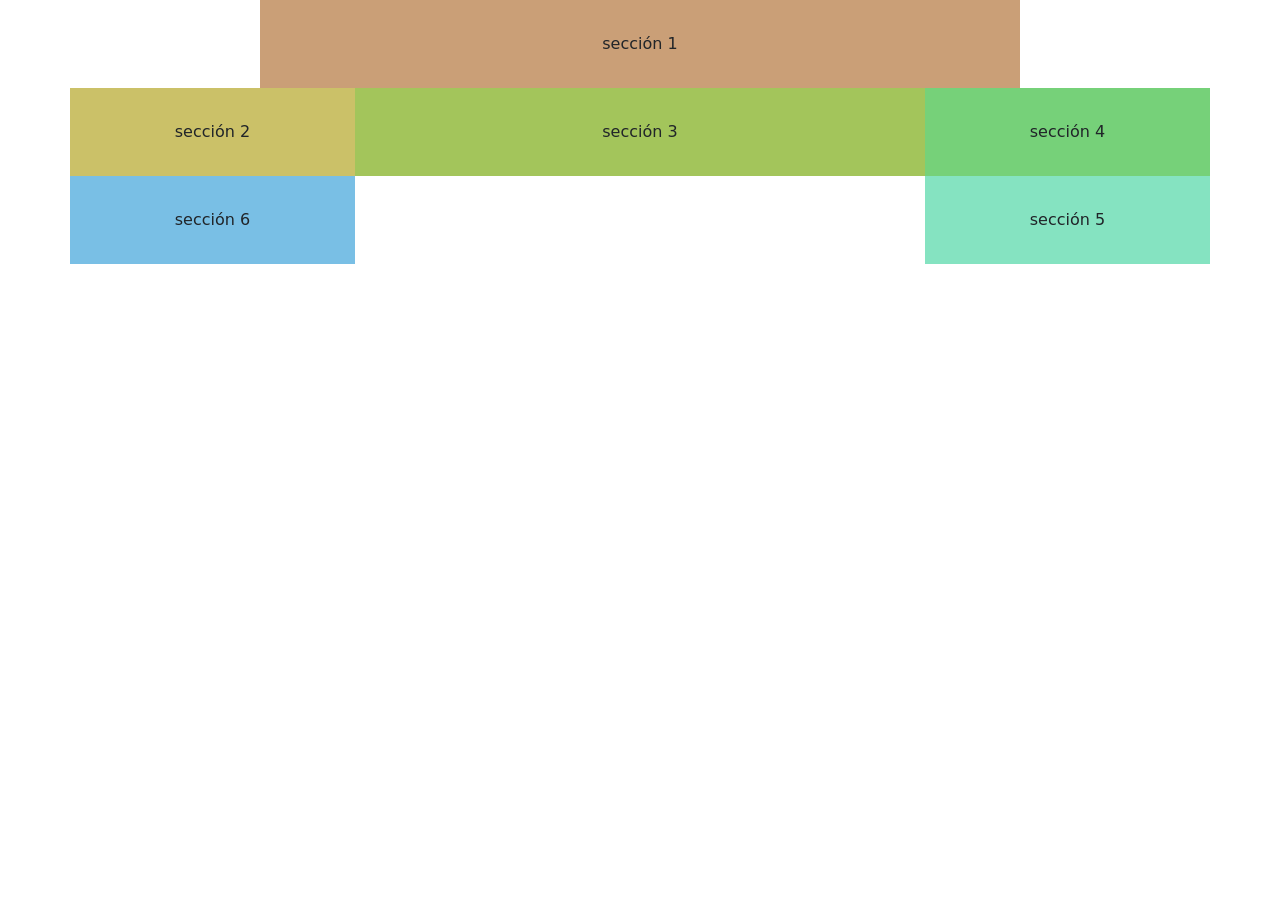
<file: tp-6/layout-3.html>
<!DOCTYPE html>
<html lang="es">
<head>
    <meta charset="UTF-8">
    <meta http-equiv="X-UA-Compatible" content="IE=edge">
    <meta name="viewport" content="width=device-width, initial-scale=1.0">
    <title>Layout N</title>
    <link href="https://cdn.jsdelivr.net/npm/bootstrap@5.3.8/dist/css/bootstrap.min.css" rel="stylesheet" integrity="sha384-sRIl4kxILFvY47J16cr9ZwB07vP4J8+LH7qKQnuqkuIAvNWLzeN8tE5YBujZqJLB" crossorigin="anonymous">
    <style>
        .content {padding: 2em 0.5em; text-align: center;}
        .s1 {background-color: #ca9f77;}
        .s2 {background-color: #cbc168;}
        .s3 {background-color: #a3c55b;}
        .s4 {background-color: #76d179;}
        .s5 {background-color: #85e3c1;}
        .s6 {background-color: #79bfe5;}
    </style>
</head>
<body>
    <div class="container-sm g-0">

        <div class="row g-0 justify-content-md-center justify-content-lg-center">
            <div class="col-12 col-md-6 col-lg-8">
                <div class="content s1">sección 1</div>
            </div>
        </div>

        <div class="row g-0">
            <div class="col-12 col-md-4 order-3 order-md-last col-lg-3 order-lg-first">
                <div class="content s2">sección 2</div>
            </div>
            <div class="col-12 col-md-4 order-2 col-lg-6">
                <div class="content s3">sección 3</div>
            </div>
            <div class="col-12 col-md-4 order-1 order-md-first col-lg-3 order-lg-last">
                <div class="content s4">sección 4</div>
            </div>
        </div>

    <div class="row g-0">

        <div class="col-12 col-md-6 col-lg-3 order-md-last order-lg-first">
            <div class="content s6">sección 6</div>
    </div>
    <div class="d-none d-lg-block col-lg-6"></div>

    <div class="col-12 col-md-6 col-lg-3 d-none d-sm-block ">
        <div class="content s5">sección 5</div>
    </div>
</div>
    </div>
    <script src="https://cdn.jsdelivr.net/npm/bootstrap@5.3.0/dist/js/bootstrap.bundle.min.js" integrity="sha384-geWF76RCwLtnZ8qwWowPQNguL3RmwHVBC9FhGdlKrxdiJJigb/j/68SIy3Te4Bkz" crossorigin="anonymous"></script>
</body>
</html>
</file>
<file: tp-16/style.css>
body {
	background-color: #f5f6f7;
}

.container {
	max-width: 760px;
	padding-top: 3rem;
	padding-bottom: 3rem;
}

#daily-fact,
#random-fact {
	padding: 1.25rem;
	margin-bottom: 0.5rem;
	background-color: #fff;
	border: 1px solid #dee2e6;
	border-radius: 0.375rem;
}

h2 {
	margin-top: 1.5rem;
}
</file>
<file: tp-2/index_style.css>
body {
    /*1*/
    background-color: #222;
    color: #ee6;
    /*2*/
    h1 {
        text-align: center;
    }
    /*3*/
    p {
        font-family:sans-serif;
    }
    /*4*/
    h1, h2, h3, h4 {
        color: #eee;
    }
    /*5*/
    strong {
        text-decoration-line: underline;
        text-decoration-color: white;
    }
    /*6*/
    .the-force {
        background-color: #444;
        font-weight: bold;
    }
    /*7*/
    .light-side {
        color: #66f;
    }
    .dark-side {
        color: #f33;
    }
    /*8*/
    #og-trilogy {
        list-style-type: circle;
    }
    /*9*/
    #pre-trilogy {
        padding-left: 0%;
    }
    /*10*/
    .last {
        margin-top: 20px;
    }
    /*BONUS TRACKS*/
    /*11*/
    h1, h2, h3, h4 {
        text-transform:uppercase;
    }
    /*12*/
    .first-line {
        color: #efe;
    }
    /*13*/
    h1:hover {
        color: #ee6;
    }
    /*14*/
    a:visited {
        color: gray;
    }
    /*15*/
    a:not([href]) {
        font-style: italic;
    }
    /*16*/
    #a {
        background-color: #111;
    }
    #b {
        background-color: #333;
    }
}
</file>
<file: tp-3/style.css>
body{
    /*1*/
    h1 {
        text-align: center;
    }
    /*2*/
    p {
        font-family: serif;
    }
    /*3*/
    #primer-parrafo {
        background-color: #CEE;
    }
    /*4*/
    #primer-parrafo em {
        color: #933;
    }
    /*5*/
    a {
        outline: 1px solid #333 !important;
    }
    /*7*/
    p {
        background-color: rgba(190, 120, 240, 0.6);
    }
    /*bonus tracks*/
    /*1*/
	p.fuente.parrafo {
    	color: #000 !important;
	}
    /*2*/
    .complicado {
        font-weight: bold;
        color: #C62 !important;
    }
}
</file>
<file: tp-7/style.css>
body {
    #articulo {
        text-align: center;
        font-weight: normal !important;
    }

    p {
        font-family: sans-serif;
    }

    .nav-link {
        color:white;
    }

    .carousel-item {
        width: 100%;
        height: 250px;
        object-fit: cover;
    }



    /*GRID*/

    .content {
        background: rgb(228, 228, 228);
        height: 300px;
        border: 1px solid rgb(0, 0, 0);
        display: flex;
        flex-direction: column;
        align-items: center;
        justify-content: center;
        font-weight: bold;
    }

    .content img {
        width: 200px;
        height: 200px;
        object-fit: cover;
        display: block;
    }
}
</file>
